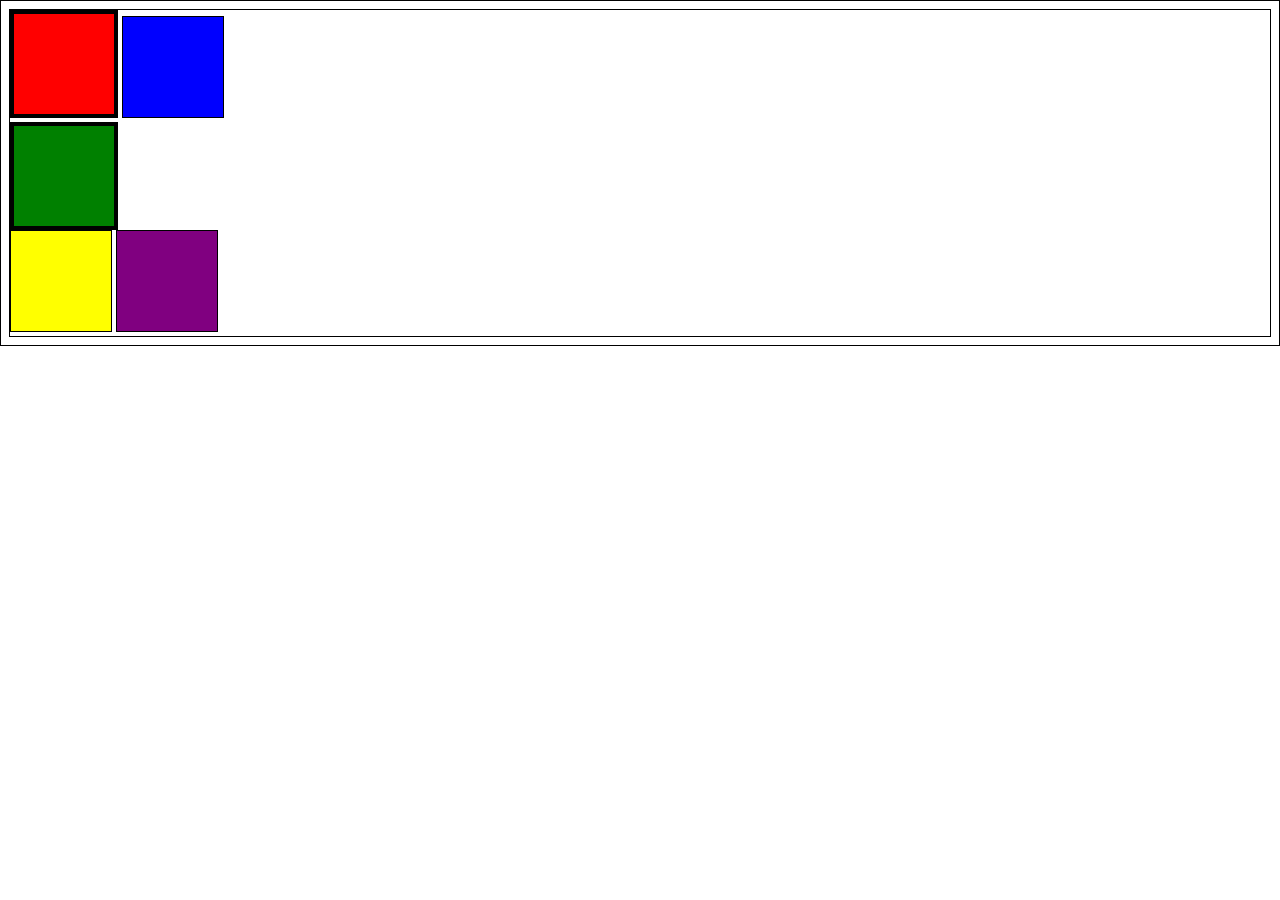
<file: clase2/index.html>
<!DOCTYPE html>
<html lang="en">
<head>
    <meta charset="UTF-8">
    <meta name="viewport" content="width=device-width, initial-scale=1.0">
    <link rel="stylesheet" href="./styles.css">

    <title>Document</title>
</head>
<body>
    <div id="caja1" class="bordeAncho"></div>
    <div id="caja2"></div>
    <div id="caja3" class="bordeAncho"></div>
    <div id="caja4"></div>
    <div id="caja5"></div>   
</body>

</html>
</file>
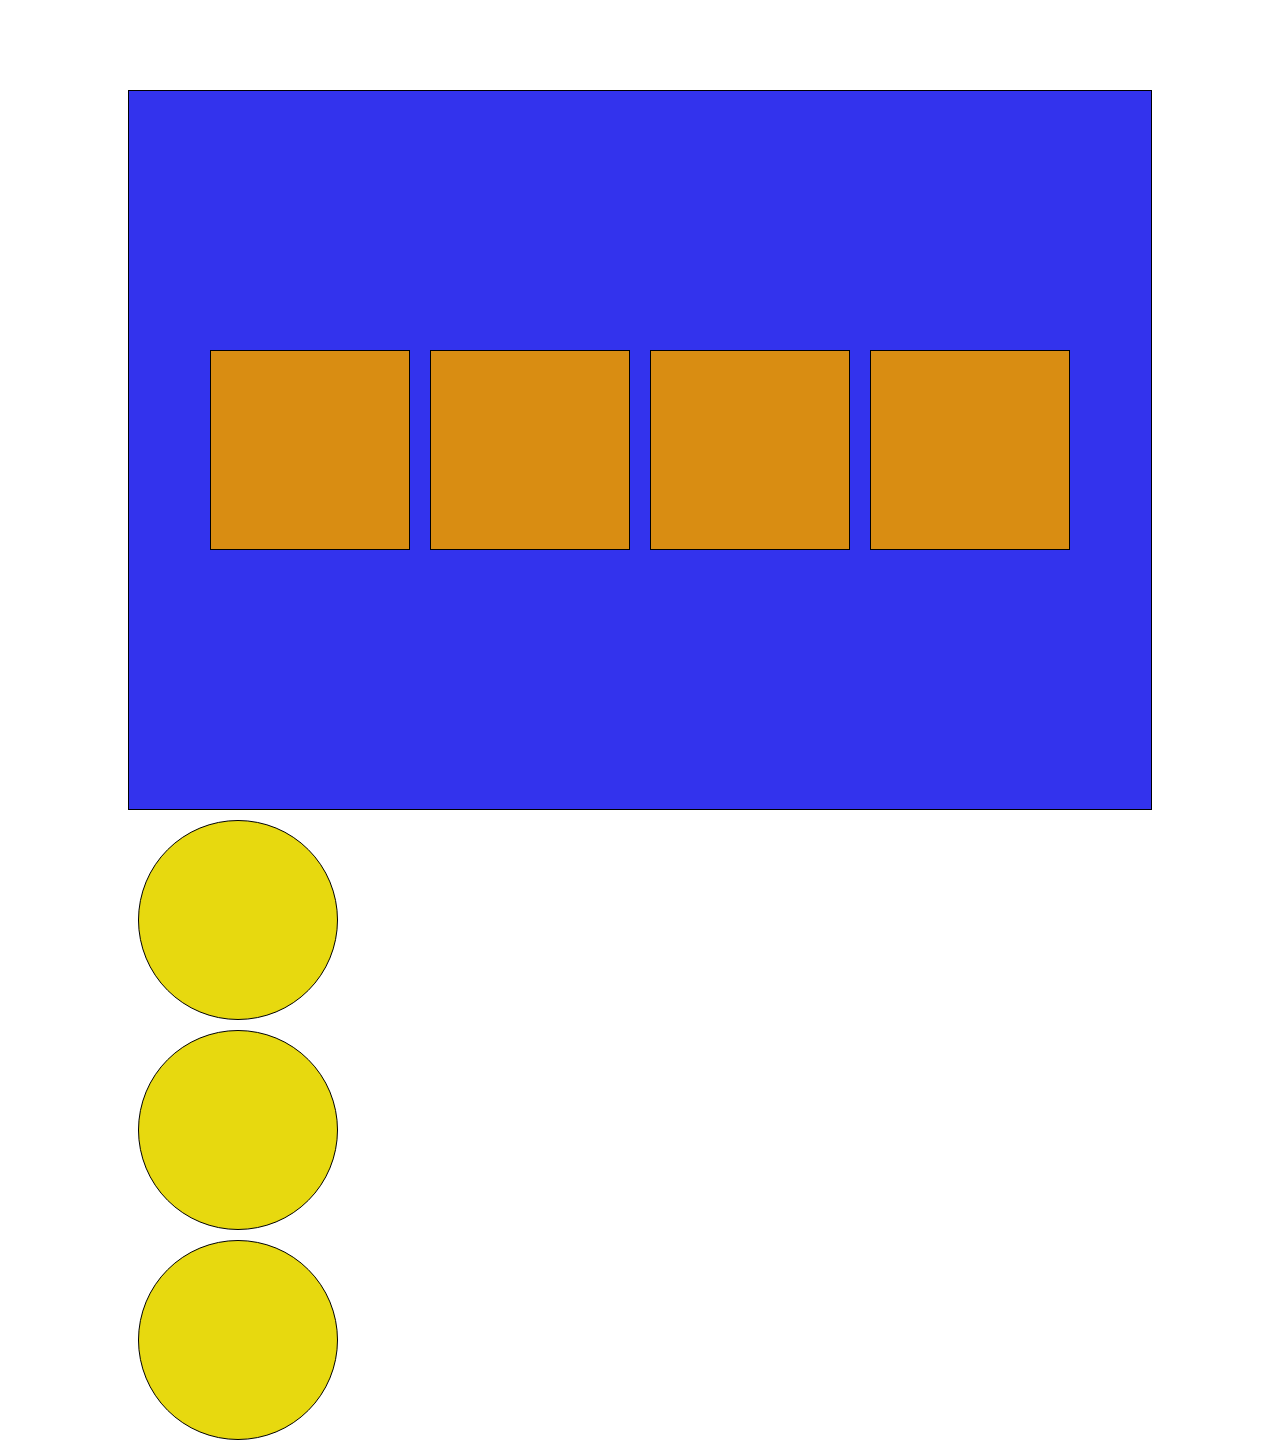
<file: FlexBox/index.html>
<!DOCTYPE html>
<html lang="es">
<head>
  <meta charset="UTF-8">
  <title>Document</title>
  <link rel="stylesheet" href="css/styles.css">
  
</head>
<body>
  <div id= "padre">
    <div class = "contenedor" id = "contenedor-cajas">
        <div class="caja"></div>
        <div class="caja"></div>
        <div class="caja"></div>
        <div class="caja"></div>
    </div>
    <div class = "circulos" id = "contenedor-circulos">
        <div class="circulo"></div>
        <div class="circulo"></div>
        <div class="circulo"></div>
    </div>
  </div>
</body>
</html>
</file>
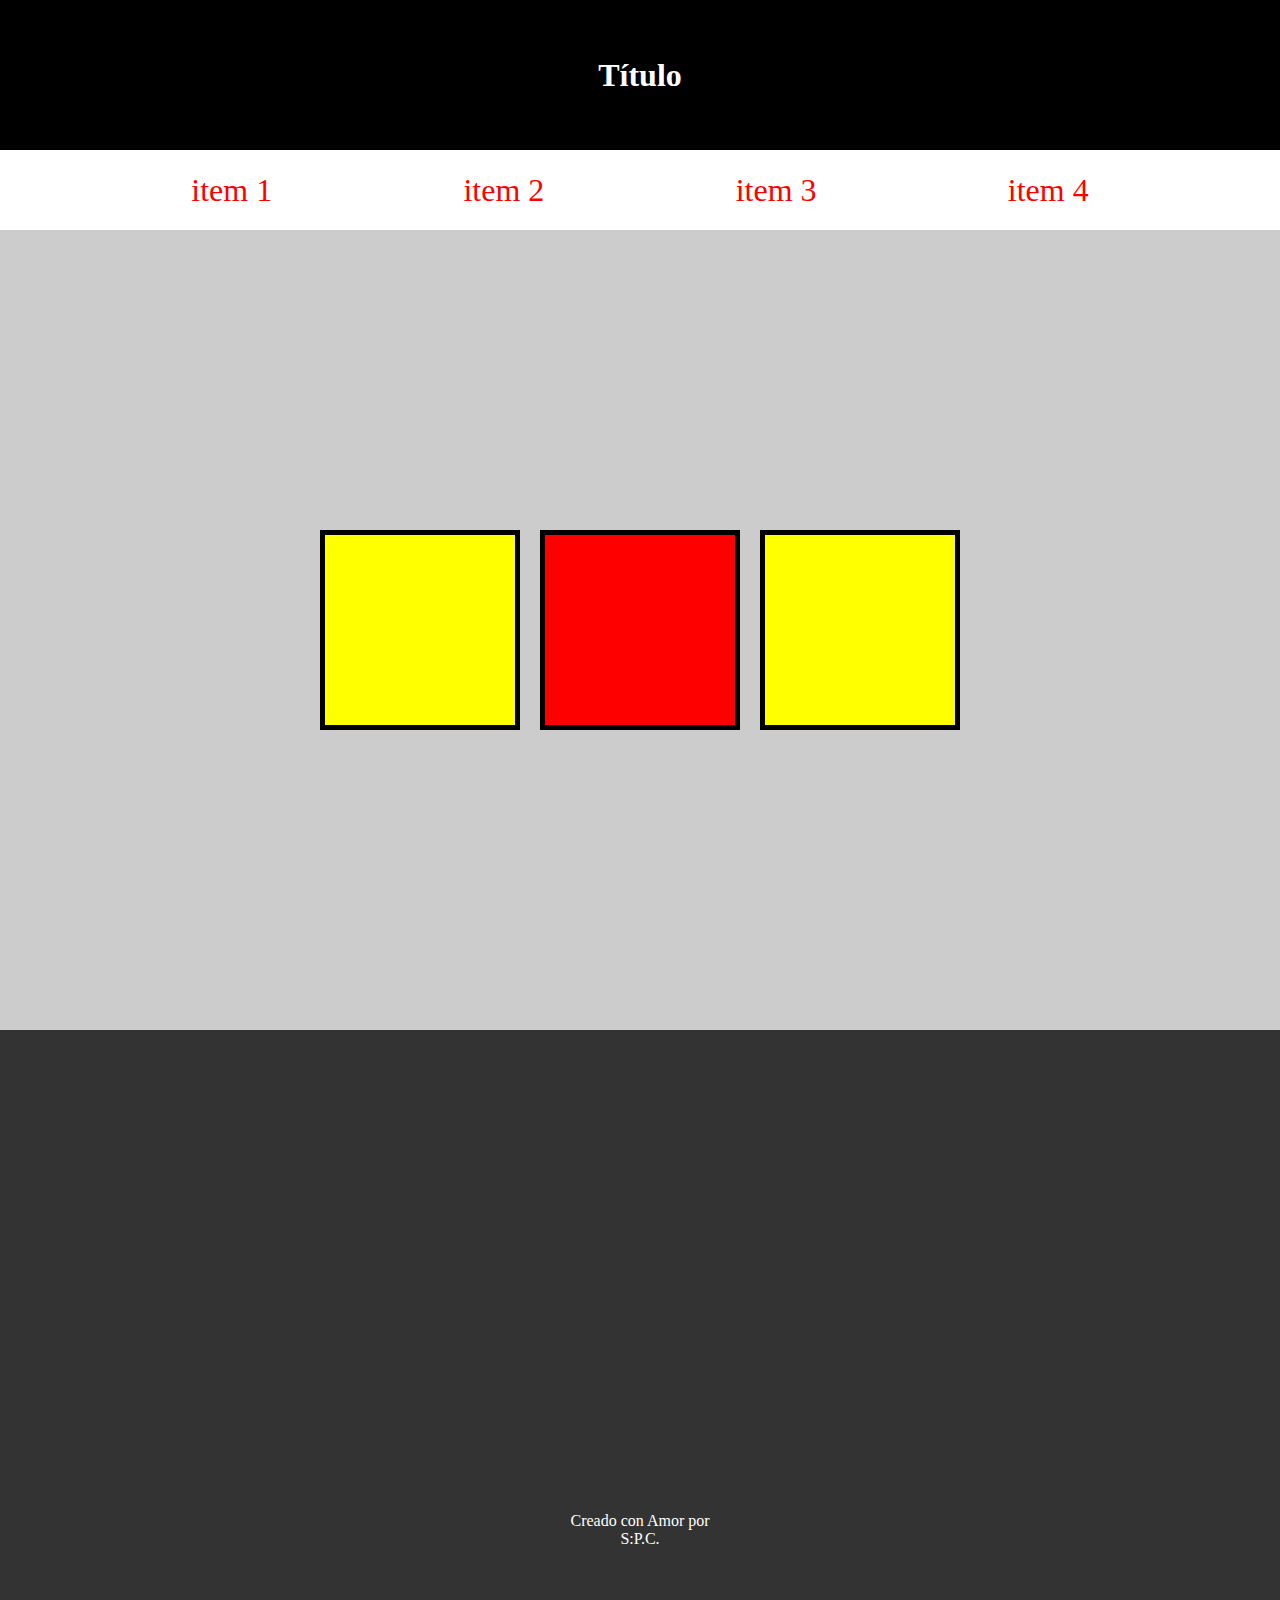
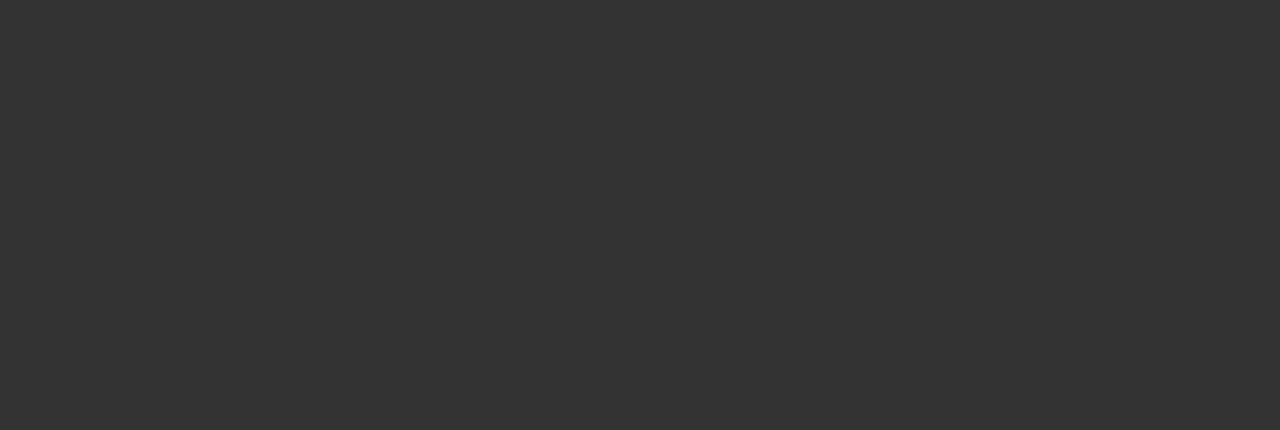
<file: Position/index.html>
<!DOCTYPE html>
<html lang="es">
<head>
    <meta charset="UTF-8">
    <meta name="viewport" content="width=device-width, initial-scale=1.0">
    <title>Document</title>
    <link rel="stylesheet" href="./css/styles.css">
</head>
<body>
    <header>
        <h1>Título</h1>
    </header>
    <nav>
        <ul>
            <li><a href="#">item 1</a></li>
            <li><a href="#">item 2</a></li>
            <li><a href="#">item 3</a></li>
            <li><a href="#">item 4</a></li>
        </ul>
    </nav>
    <div id="container">
        <div class="cuadro" id="uno"></div>
        <div class="cuadro" id="dos"></div>
        <div class="cuadro" id="tres"></div>
    </div>
    <footer>
        <p>Creado con Amor por</p>
        <p>S:P.C.</p>        
    </footer>
</body>
</html>
</file>
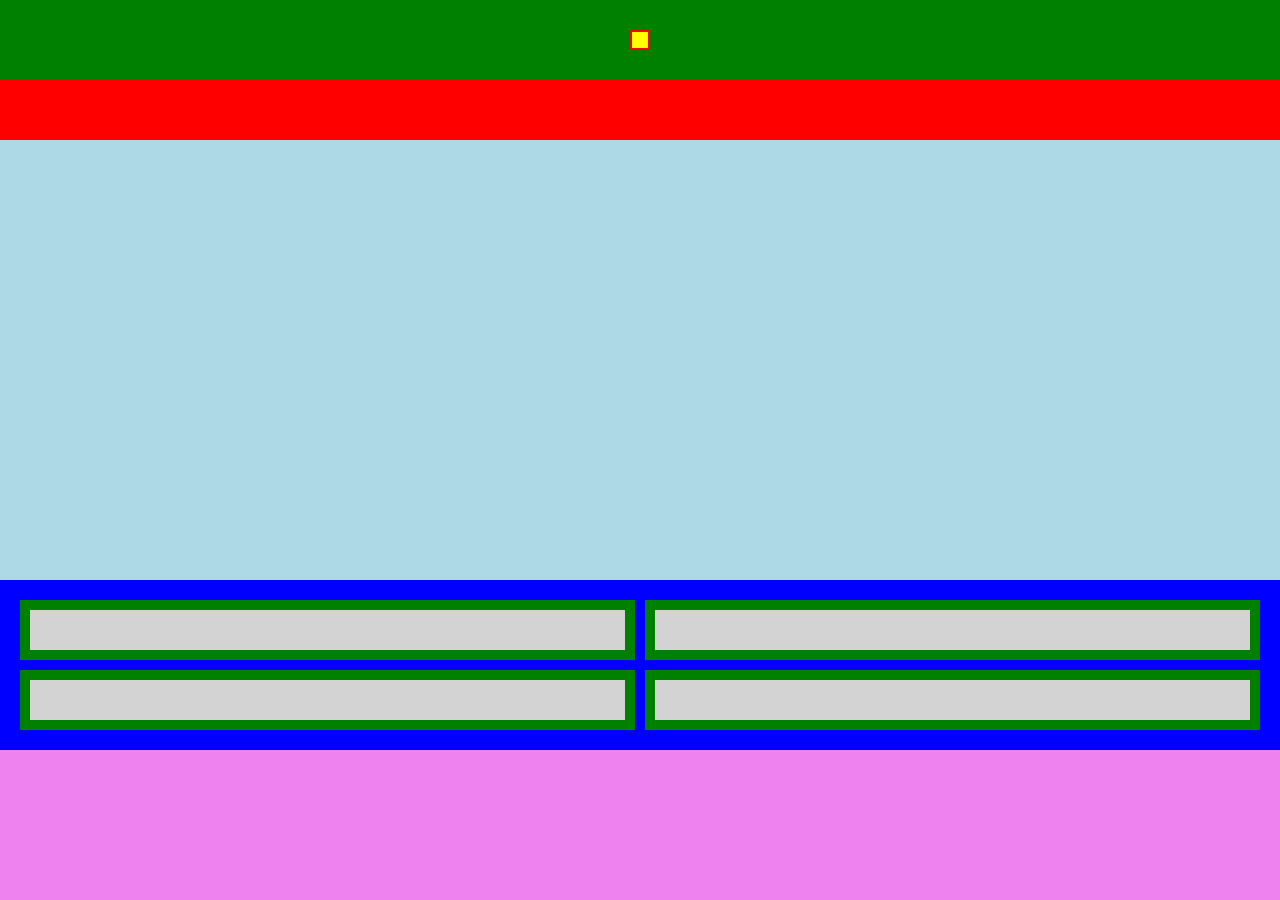
<file: repaso/index.html>
<!DOCTYPE html>
<html lang="en">
<head>
    <meta charset="UTF-8">
    <meta name="viewport" content="width=device-width, initial-scale=1.0">
    <link rel="stylesheet" href="/repaso/estilos/styles.css">
    <title>Document</title>
</head>
<body>
  <header class="header">
    <div class="box"></div>
  </header>

  <nav class="nav"></nav>
    <aside class="sidebar"></aside>

  <main class="main">
    <div class="card"></div>
    <div class="card"></div>
    <div class="card"></div>
    <div class="card"></div>
  </main>

  <footer class="footer"></footer>
</body>
</html>
</file>
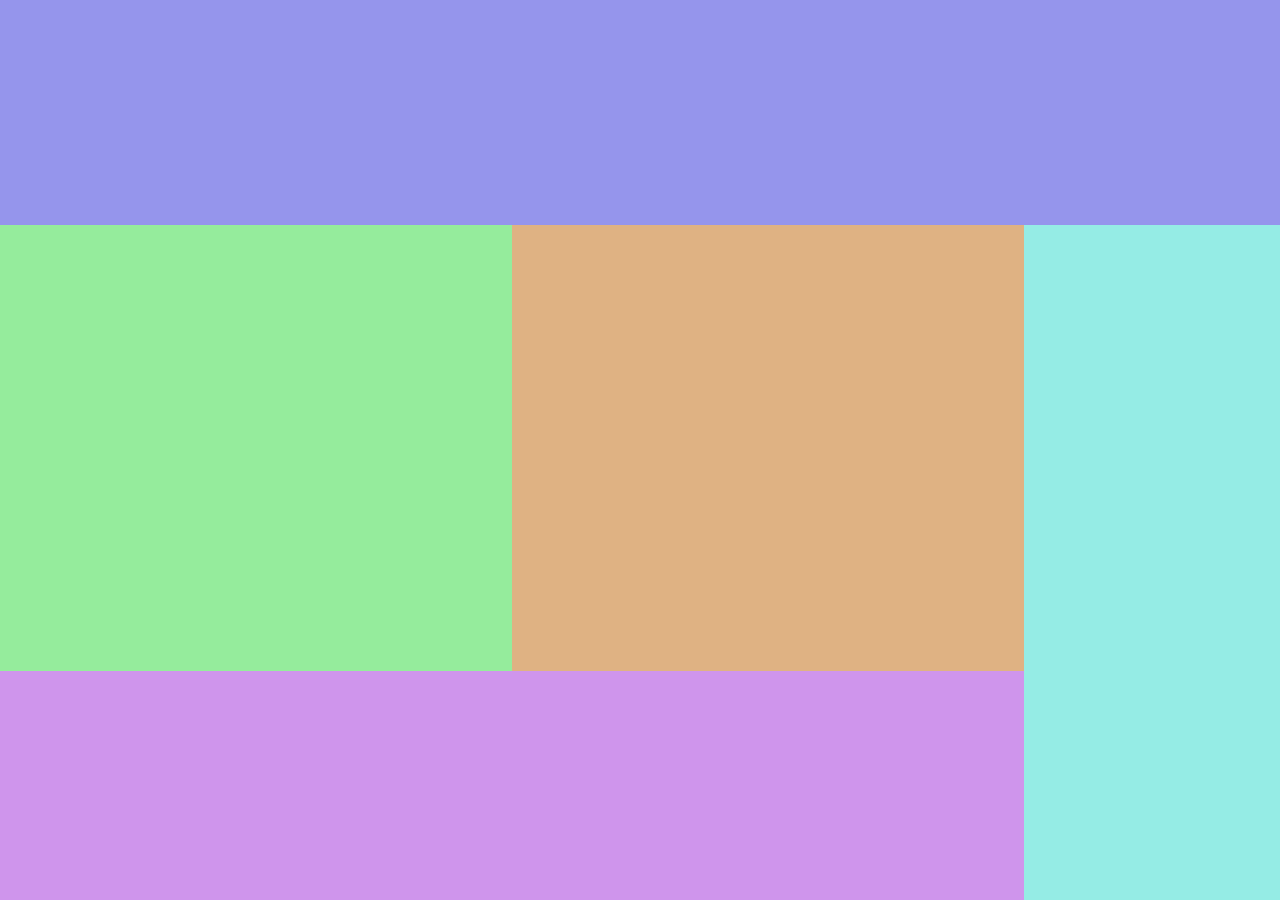
<file: Grid/versionFlex.html>
<!DOCTYPE html>
<html lang="es">
<head>
    <meta charset="UTF-8">
    <meta name="viewport" content="width=device-width, initial-scale=1.0">
    <title>Document</title>
    <link rel="stylesheet" href="./css/stylesVersionFlex.css">
</head>
<body>
    <div id="container">
        <header></header>
        <div id="container2">
            <div id="container3">
                <div id="container4">
                    <nav></nav>
                    <main></main>
                </div>
                <footer></footer>
            </div>
            <aside></aside>
        </div>
    </div>
</body>
</html>
</file>
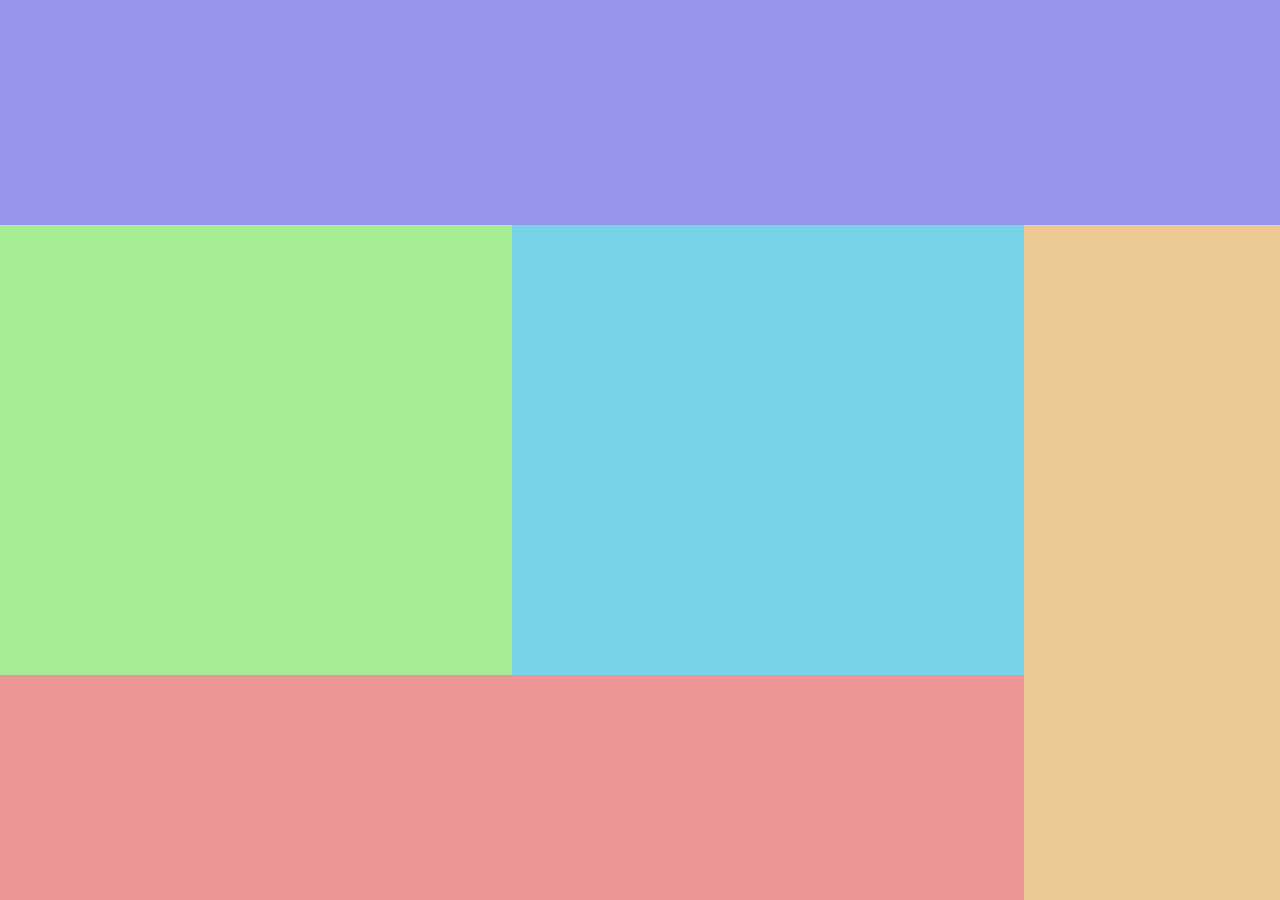
<file: Grid/versionGrid.html>
<!DOCTYPE html>
<html lang="es">
<head>
    <meta charset="UTF-8">
    <meta name="viewport" content="width=device-width, initial-scale=1.0">
    <title>Documento</title>
    <link rel="stylesheet" href="./css/stylesVersionGrid.css">
</head>
<body>
    <div id="container">
        <header></header>
        <nav></nav>
        <main></main>
        <aside></aside>
        <footer></footer>
    </div>
    
</body>
</html>
</file>
<file: clase2/styles.css>
*{ border: solid 1px black; 

#caja1 {
  width: 100px;
  height: 100px;
  background-color: red;
  display: inline-block;
 

}
#caja2 {
  width: 100px;
  height: 100px;
  background-color: blue;
  display: inline-block;
}
#caja3 {
  width: 100px;
  height: 100px;
  background-color: green;
  
}
#caja4 {
  width: 100px;
  height: 100px;
  background-color: yellow;
  display: inline-block;
}
#caja5 {
  width: 100px;
  height: 100px;
  background-color: purple;
  display: inline-block;
}
.bordeAncho{
    border: 4px solid black;
}
}
</file>
<file: FlexBox/css/styles.css>
* {
    margin: 0;  
    padding: 0;
    box-sizing: border-box;
}
    body{
        height: 100vh;
        display: flex;
        justify-content: center;
        align-items: center;
    }

    #padre{
        width: 80vw;
        height: 80vh;
        background-color: rgb(51, 51, 237);
    }
    .contenedor{
        display: flex;
       
        width: 100%;
        height: 50%;
        border: solid 1px black;
    }
    #contenedor-cajas{
        display: flex;
        justify-content: center;
        align-items: center;
        flex-wrap: wrap;
        min-height: 80vh;

    }
    .caja{
        width: 200px;
        height: 200px;
        background-color: rgb(217, 141, 18);
        margin: 10px;
        border: solid black 1px;
       
    }
    .circulo{
        width: 200px;
        height: 200px;
        background-color: rgb(231, 217, 15);
        border-radius: 50%;
        margin: 10px;
        border: solid 1px black ;
    }
</file>
<file: Position/css/styles.css>
*{
    margin: 0;
    padding: 0;
    box-sizing: border-box;
}

.cuadro{
    width: 200px;
    height: 200px;
    background-color: yellow;
    border: solid 5px black;
}

#container{
    width: 100%;
    height: 800px;
    display: flex;
    justify-content: center;
    align-items: center;
    background-color: #ccc;
    gap: 20px;
}

header{
    width: 100vw;
    height: 150px;
    background-color: black;
    color: white;
    display: flex;
    justify-content: center;
    align-items: center;
}

ul{
    display: flex;
    font-size: 2rem;
    list-style: none;
    justify-content: space-evenly;
    align-items: center;
    height: 80px;    
}

a{
    text-decoration: none;
    color: red;
}
/* #dos{
    background-color: red;
    position: relative;
    top: 100px;
    left: 120px;
} */

/* #dos{
    background-color: red;
    position: absolute;
    top: 100px;
    left: 120px;
} */

/* #dos{
    background-color: red;
    position: fixed;
    top: 100px;
    left: 120px;
} */

#dos{
    background-color: red;
    position: sticky;
    top: 100px;
    left: 120px;
}

footer{
    flex-direction: column;
    height: 1000px;
    background-color: #333;
    color: white;
    display: flex;
    justify-content: center;
    align-items: center;
}
</file>
<file: repaso/estilos/styles.css>
* {
  margin: 0;
  padding: 0;
  box-sizing: border-box;
}




body {
  display: grid;
  grid-template-rows: auto auto 1fr auto;
  height: 100vh;
}


.header {
  background: #008000;
  display: flex;
  justify-content: center;
  align-items: center;
  height: 80px;
}

.header .box {
  width: 20px;
  height: 20px;
  background: yellow;
  border: 2px solid red;
}



.nav {
  background: red;
  height: 60px;
  text-align: center;
  padding: 10px;
  color: white;
}
.layout {
  display: flex;
  flex-direction: column; 
  flex: 1;
}

.sidebar {
  background: lightblue;
  display: flex;
  flex-direction: column;
  flex: 1;

}
.main {
  background: blue;
  display: flex;
  flex-direction: column;
  align-items: center;
  padding: 20px;
  gap: 10px;
}

.card {
  background: lightgray;
  border: 10px solid rgb(0, 128, 0);
  padding: 20px;
  width: 80%;
  text-align: center;
  
}




.footer {
  background: violet;
  height: 150px;
  text-align: center;
  padding: 10px;
}





@media (min-width: 769px) {
  .layout {
    display: grid;
    grid-template-columns: 1fr 3fr; 
  }

  .main {
    display: grid;
    grid-template-columns: 1fr 1fr; 
    grid-gap: 10px;
    align-items: stretch;
  }

  .card {
    width: 100%; 
  }
}
</file>
<file: Grid/css/stylesVersionFlex.css>
*{
    margin: 0;
    padding: 0;
    box-sizing: border-box;
}

#container{
    width: 100vw;
    height: 100vh;
    background-color: red;    
}
header{
    height: 25%;
    width: 100%;   
    background-color: rgb(149, 149, 236); 
}
#container2{
    height: 75%;
    width: 100%;    
    display: flex;
}
#container3{
    width: 80%;
    height: 100%;    
}
aside{
    width: 20%;
    height: 100%;
    background-color: rgb(149, 236, 229);
}
#container4{
    width: 100%;
    height: 66%;
    display: flex;
}
footer{
    width: 100%;
    height: 34%;
    background-color: rgb(207, 149, 236);
}

nav{
    width: 50%;
    height: 100%;
    background-color: rgb(149, 236, 156);
}
main{
    width: 50%;
    height: 100%;
    background-color: rgb(223, 178, 131);
}
</file>
<file: Grid/css/stylesVersionGrid.css>
*{
    margin: 0;
    padding: 0;
    box-sizing: border-box;
}

#container{
    width: 100vw;
    height: 100vh;
    background-color: red;
    display: grid;
    grid-template-rows: 1fr 2fr 1fr;
    grid-template-columns: 2fr 2fr 1fr;
    grid-template-areas:
        "header header header"
        "nav main aside"
        "footer footer aside";
}

header{
    grid-area: header;
    background-color: rgb(149, 149, 236);
}

nav{
    grid-area: nav;
    background-color: rgb(165, 236, 149);
}

main{
    grid-area: main;
    background-color: rgb(121, 211, 231);
}
aside{
    grid-area: aside;
    background-color: rgb(236, 200, 149);
}
footer{
    grid-area: footer;
    background-color: rgb(236, 149, 149);
}
</file>
